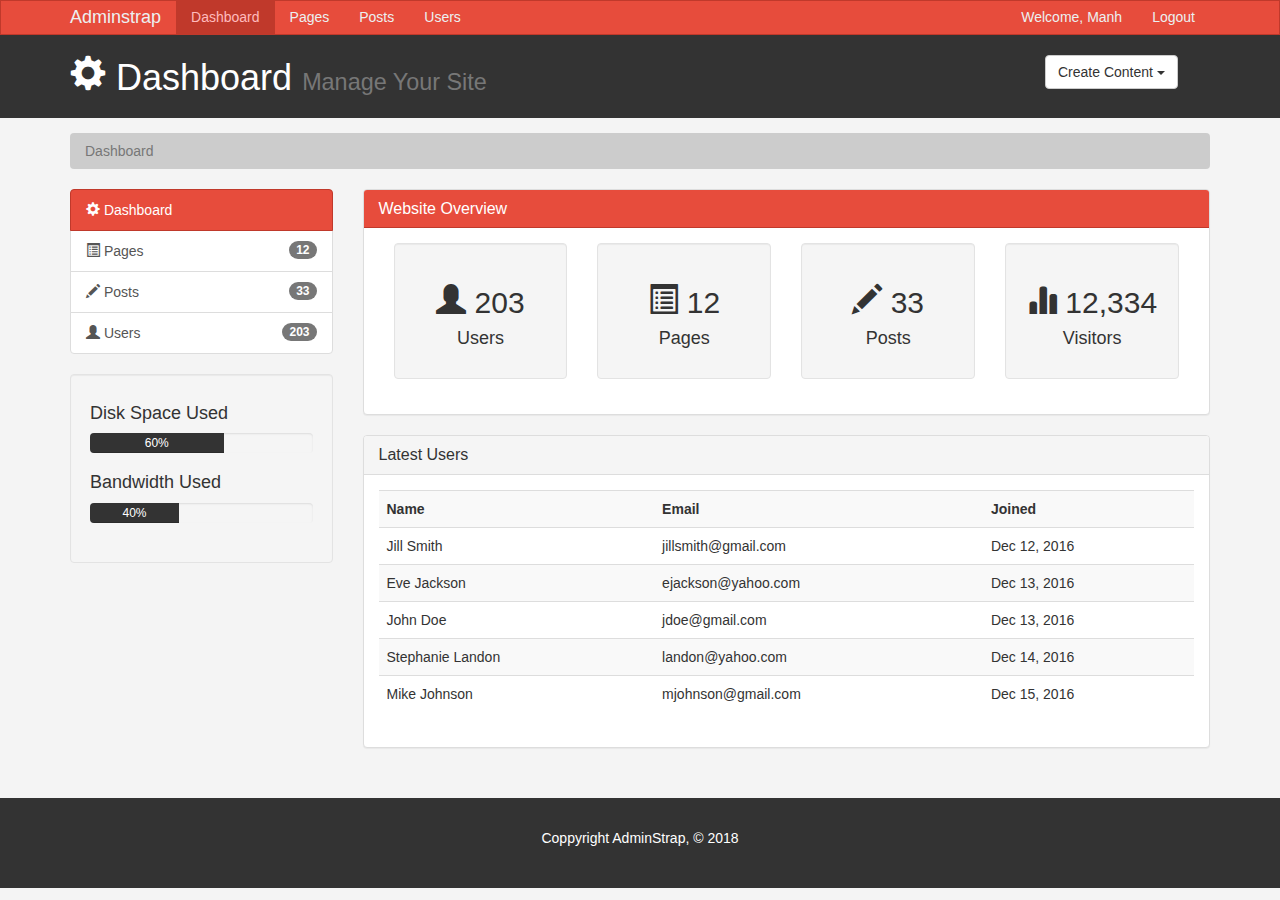
<file: index.html>
<!DOCTYPE html>
<html lang="en">
  <head>
    <meta charset="utf-8">
    <meta http-equiv="X-UA-Compatible" content="IE=edge">
    <meta name="viewport" content="width=device-width, initial-scale=1">
    <title>Admin Area | Dashboard</title>
    <!-- Bootstrap core CSS -->
    <link rel="stylesheet" type="text/css" href="css/bootstrap.min.css">
    <link rel="stylesheet" type="text/css" href="css/style.css">
    <script src="https://cdn.ckeditor.com/4.10.1/standard/ckeditor.js"></script>
</head>
  <body>
    <nav class="navbar navbar-default">
      <div class="container">
        <div class="navbar-header">
          <button type="button" class="navbar-toggle collapsed" data-toggle="collapse" data-target="#navbar" aria-expanded="false" aria-controls="navbar">
            <span class="sr-only">Toggle navigation</span>
            <span class="icon-bar"></span>
            <span class="icon-bar"></span>
            <span class="icon-bar"></span>
          </button>
          <a class="navbar-brand" href="index.html">Adminstrap</a>
        </div>
        <div id="navbar" class="collapse navbar-collapse">
          <ul class="nav navbar-nav">
            <li class="active"><a href="index.html">Dashboard</a></li>
            <li><a href="pages.html">Pages</a></li>
            <li><a href="posts.html">Posts</a></li>
            <li><a href="users.html">Users</a></li>
          </ul>
          <ul class="nav navbar-nav navbar-right">
            <li><a href="#">Welcome, Manh</a></li>
            <li><a href="login.html">Logout</a></li>
          </ul>
        </div><!--/.nav-collapse -->
      </div>
    </nav>

    <header id="header">
      <div class="container">
        <div class="row">
          <div class="col-md-10">
            <h1><span class="glyphicon glyphicon-cog" aria-hidden="true"></span> Dashboard <small>Manage Your Site</small></h1>
          </div>
          <div class="col-md-2">
            <div class="dropdown create">
              <button class="btn btn-default dropdown-toggle" type="button" id="dropdownMenu1" data-toggle="dropdown" aria-haspopup="true" aria-expanded="true">
                Create Content
                <span class="caret"></span>
              </button>
              <ul class="dropdown-menu" aria-labelledby="dropdownMenu1">
                <li><a type="button" data-toggle="modal" data-target="#addPage">Add Page</a></li>
                <li><a href="#">Add Post</a></li>
                <li><a href="#">Add User</a></li>
              </ul>
            </div>
          </div>
        </div>
      </div>
    </header>

    <section id="breadcrumb">
      <div class="container">
        <ol class="breadcrumb">
          <li class="active">Dashboard</li>
        </ol>
      </div>
    </section>

    <section id="main">
      <div class="container">
        <div class="row">
          <div class="col-md-3">
            <div class="list-group">
              <a href="index.html" class="list-group-item active main-color-bg">
                <span class="glyphicon glyphicon-cog" aria-hidden="true"></span> Dashboard
              </a>
              <a href="pages.html" class="list-group-item"><span class="glyphicon glyphicon-list-alt" aria-hidden="true"></span> Pages <span class="badge">12</span></a>
              <a href="posts.html" class="list-group-item"><span class="glyphicon glyphicon-pencil" aria-hidden="true"></span> Posts <span class="badge">33</span></a>
              <a href="users.html" class="list-group-item"><span class="glyphicon glyphicon-user" aria-hidden="true"></span> Users <span class="badge">203</span></a>
            </div>
            <div class="well">
              <h4>Disk Space Used</h4>
              <div class="progress">
                <div class="progress-bar" role="progressbar" aria-valuenow="60" aria-valuemin="0" aria-valuemax="100" style="width: 60%;">60%
                </div>
              </div>
              <h4>Bandwidth Used</h4>
              <div class="progress">
                <div class="progress-bar" role="progressbar" aria-valuenow="40" aria-valuemin="0" aria-valuemax="100" style="width: 40%;">40%
                </div>
              </div>
            </div>
          </div>
          <div class="col-md-9">
            <!-- website overview -->
            <div class="panel panel-default">
              <div class="panel-heading main-color-bg">
                <h3 class="panel-title">Website Overview</h3>
              </div>
              <div class="panel-body">
                <div class="col-md-3">
                  <div class="well dash-box">
                    <h2><span class="glyphicon glyphicon-user" aria-hidden="true"></span> 203</h2>
                    <h4>Users</h4>
                  </div>
                </div>
                <div class="col-md-3">
                  <div class="well dash-box">
                    <h2><span class="glyphicon glyphicon-list-alt" aria-hidden="true"></span> 12</h2>
                    <h4>Pages</h4>
                  </div>
                </div>
                <div class="col-md-3">
                  <div class="well dash-box">
                    <h2><span class="glyphicon glyphicon-pencil" aria-hidden="true"></span> 33</h2>
                    <h4>Posts</h4>
                  </div>
                </div>
                <div class="col-md-3">
                  <div class="well dash-box">
                    <h2><span class="glyphicon glyphicon-stats" aria-hidden="true"></span> 12,334</h2>
                    <h4>Visitors</h4>
                  </div>
                </div>
              </div>
            </div>

            <!-- latest users -->
            <div class="panel panel-default">
              <div class="panel-heading">
                <h3 class="panel-title">Latest Users</h3>
              </div>
              <div class="panel-body">
                <table class="table table-striped table-hover">
                      <tr>
                        <th>Name</th>
                        <th>Email</th>
                        <th>Joined</th>
                      </tr>
                      <tr>
                        <td>Jill Smith</td>
                        <td>jillsmith@gmail.com</td>
                        <td>Dec 12, 2016</td>
                      </tr>
                      <tr>
                        <td>Eve Jackson</td>
                        <td>ejackson@yahoo.com</td>
                        <td>Dec 13, 2016</td>
                      </tr>
                      <tr>
                        <td>John Doe</td>
                        <td>jdoe@gmail.com</td>
                        <td>Dec 13, 2016</td>
                      </tr>
                      <tr>
                        <td>Stephanie Landon</td>
                        <td>landon@yahoo.com</td>
                        <td>Dec 14, 2016</td>
                      </tr>
                      <tr>
                        <td>Mike Johnson</td>
                        <td>mjohnson@gmail.com</td>
                        <td>Dec 15, 2016</td>
                      </tr>
                </table>
              </div>
            </div>
          </div>
        </div>
      </div>
    </section>

    <footer id="footer">
      <p>Coppyright AdminStrap, &copy; 2018</p>
    </footer>

    <!-- modals -->

    <!-- add page -->
    <div class="modal fade" id="addPage" tabindex="-1" role="dialog" aria-labelledby="myModalLabel">
      <div class="modal-dialog" role="document">
        <div class="modal-content">
          <form>
          <div class="modal-header">
            <button type="button" class="close" data-dismiss="modal" aria-label="Close"><span aria-hidden="true">&times;</span></button>
            <h4 class="modal-title" id="myModalLabel">Add Page</h4>
          </div>
          <div class="modal-body">
           <div class="form-group">
              <label>Page Title</label>
              <input type="text" class="form-control" placeholder="Page Title">
            </div>
            <div class="form-group">
              <label>Page Body</label>
              <textarea name="editor1" class="form-control" placeholder="Page Body"></textarea>
            </div>
            <div class="checkbox">
              <label>
                <input type="checkbox"> Published
              </label>
            </div>
            <div class="form-group">
              <label>Meta Tags</label>
              <input type="text" class="form-control" placeholder="Add Some Tags...">
            </div>
            <div class="form-group">
              <label>Meta Description</label>
              <input type="text" class="form-control" placeholder="Add Meta Description...">
            </div>
          </div>
          <div class="modal-footer">
            <button type="button" class="btn btn-default" data-dismiss="modal">Close</button>
            <button type="submit" class="btn btn-primary">Save changes</button>
          </div>
          </form>
        </div>
      </div>
    </div>


    <script>
      CKEDITOR.replace( 'editor1' );
    </script>

    <!-- Bootstrap core JavaScript
    ================================================== -->
    <!-- Placed at the end of the document so the pages load faster -->
    <script src="https://ajax.googleapis.com/ajax/libs/jquery/1.12.4/jquery.min.js"></script>
    <script src="js/bootstrap.min.js"></script>
  </body>
</html>
</file>
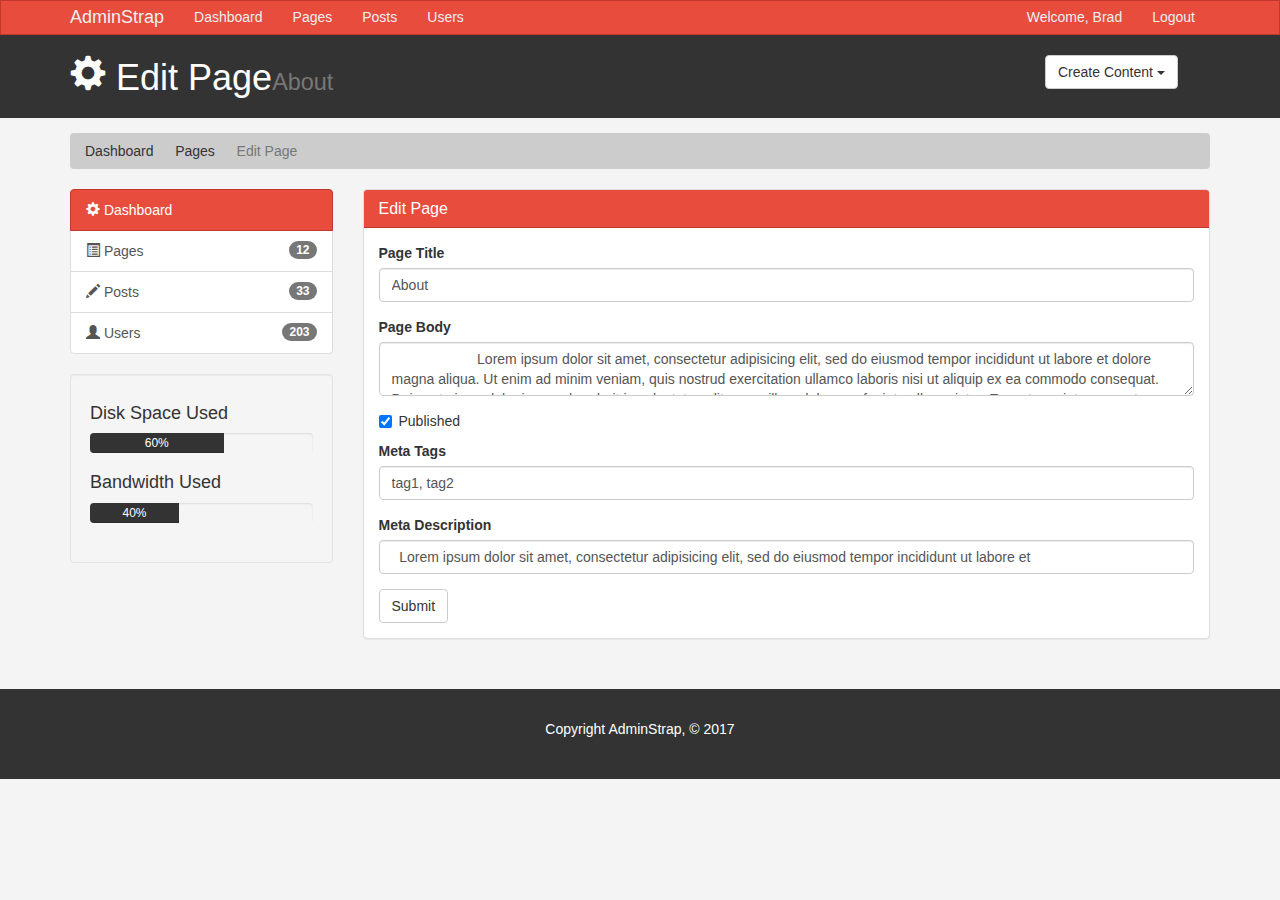
<file: edit.html>
<!DOCTYPE html>
<html lang="en">
  <head>
    <meta charset="utf-8">
    <meta http-equiv="X-UA-Compatible" content="IE=edge">
    <meta name="viewport" content="width=device-width, initial-scale=1">
    <title>Admin Area | Edit Page</title>
    <!-- Bootstrap core CSS -->
    <link href="css/bootstrap.min.css" rel="stylesheet">
    <link href="css/style.css" rel="stylesheet">
    <script src="http://cdn.ckeditor.com/4.6.1/standard/ckeditor.js"></script>
  </head>
  <body>

    <nav class="navbar navbar-default">
      <div class="container">
        <div class="navbar-header">
          <button type="button" class="navbar-toggle collapsed" data-toggle="collapse" data-target="#navbar" aria-expanded="false" aria-controls="navbar">
            <span class="sr-only">Toggle navigation</span>
            <span class="icon-bar"></span>
            <span class="icon-bar"></span>
            <span class="icon-bar"></span>
          </button>
          <a class="navbar-brand" href="index.html">AdminStrap</a>
        </div>
        <div id="navbar" class="collapse navbar-collapse">
          <ul class="nav navbar-nav">
            <li><a href="index.html">Dashboard</a></li>
            <li><a href="pages.html">Pages</a></li>
            <li><a href="posts.html">Posts</a></li>
            <li><a href="users.html">Users</a></li>
          </ul>
          <ul class="nav navbar-nav navbar-right">
            <li><a href="#">Welcome, Brad</a></li>
            <li><a href="login.html">Logout</a></li>
          </ul>
        </div><!--/.nav-collapse -->
      </div>
    </nav>

    <header id="header">
      <div class="container">
        <div class="row">
          <div class="col-md-10">
            <h1><span class="glyphicon glyphicon-cog" aria-hidden="true"></span> Edit Page<small>About</small></h1>
          </div>
          <div class="col-md-2">
            <div class="dropdown create">
              <button class="btn btn-default dropdown-toggle" type="button" id="dropdownMenu1" data-toggle="dropdown" aria-haspopup="true" aria-expanded="true">
                Create Content
                <span class="caret"></span>
              </button>
              <ul class="dropdown-menu" aria-labelledby="dropdownMenu1">
                <li><a type="button" data-toggle="modal" data-target="#addPage">Add Page</a></li>
                <li><a href="#">Add Post</a></li>
                <li><a href="#">Add User</a></li>
              </ul>
            </div>
          </div>
        </div>
      </div>
    </header>

    <section id="breadcrumb">
      <div class="container">
        <ol class="breadcrumb">
          <li><a href="index.html">Dashboard</a></li>
          <li><a href="pages.html">Pages</a></li>
          <li class="active">Edit Page</li>
        </ol>
      </div>
    </section>

    <section id="main">
      <div class="container">
        <div class="row">
          <div class="col-md-3">
            <div class="list-group">
              <a href="index.html" class="list-group-item active main-color-bg">
                <span class="glyphicon glyphicon-cog" aria-hidden="true"></span> Dashboard
              </a>
              <a href="pages.html" class="list-group-item"><span class="glyphicon glyphicon-list-alt" aria-hidden="true"></span> Pages <span class="badge">12</span></a>
              <a href="posts.html" class="list-group-item"><span class="glyphicon glyphicon-pencil" aria-hidden="true"></span> Posts <span class="badge">33</span></a>
              <a href="users.html" class="list-group-item"><span class="glyphicon glyphicon-user" aria-hidden="true"></span> Users <span class="badge">203</span></a>
            </div>

            <div class="well">
              <h4>Disk Space Used</h4>
              <div class="progress">
                  <div class="progress-bar" role="progressbar" aria-valuenow="60" aria-valuemin="0" aria-valuemax="100" style="width: 60%;">
                      60%
              </div>
            </div>
            <h4>Bandwidth Used </h4>
            <div class="progress">
                <div class="progress-bar" role="progressbar" aria-valuenow="40" aria-valuemin="0" aria-valuemax="100" style="width: 40%;">
                    40%
            </div>
          </div>
            </div>
          </div>
          <div class="col-md-9">
            <!-- Website Overview -->
            <div class="panel panel-default">
              <div class="panel-heading main-color-bg">
                <h3 class="panel-title">Edit Page</h3>
              </div>
              <div class="panel-body">
                <form>
                  <div class="form-group">
                    <label>Page Title</label>
                    <input type="text" class="form-control" placeholder="Page Title" value="About">
                  </div>
                  <div class="form-group">
                    <label>Page Body</label>
                    <textarea name="editor1" class="form-control" placeholder="Page Body">
                      Lorem ipsum dolor sit amet, consectetur adipisicing elit, sed do eiusmod tempor incididunt ut labore et dolore magna aliqua. Ut enim ad minim veniam, quis nostrud exercitation ullamco laboris nisi ut aliquip ex ea commodo consequat. Duis aute irure dolor in reprehenderit in voluptate velit esse cillum dolore eu fugiat nulla pariatur. Excepteur sint occaecat cupidatat non proident, sunt in culpa qui officia deserunt mollit anim id est laborum.
                    </textarea>
                  </div>
                  <div class="checkbox">
                    <label>
                      <input type="checkbox" checked> Published
                    </label>
                  </div>
                  <div class="form-group">
                    <label>Meta Tags</label>
                    <input type="text" class="form-control" placeholder="Add Some Tags..." value="tag1, tag2">
                  </div>
                  <div class="form-group">
                    <label>Meta Description</label>
                    <input type="text" class="form-control" placeholder="Add Meta Description..." value="  Lorem ipsum dolor sit amet, consectetur adipisicing elit, sed do eiusmod tempor incididunt ut labore et ">
                  </div>
                  <input type="submit" class="btn btn-default" value="Submit">
                </form>
              </div>
              </div>

          </div>
        </div>
      </div>
    </section>

    <footer id="footer">
      <p>Copyright AdminStrap, &copy; 2017</p>
    </footer>

    <!-- Modals -->

    <!-- Add Page -->
    <div class="modal fade" id="addPage" tabindex="-1" role="dialog" aria-labelledby="myModalLabel">
  <div class="modal-dialog" role="document">
    <div class="modal-content">
      <form>
      <div class="modal-header">
        <button type="button" class="close" data-dismiss="modal" aria-label="Close"><span aria-hidden="true">&times;</span></button>
        <h4 class="modal-title" id="myModalLabel">Add Page</h4>
      </div>
      <div class="modal-body">
        <div class="form-group">
          <label>Page Title</label>
          <input type="text" class="form-control" placeholder="Page Title">
        </div>
        <div class="form-group">
          <label>Page Body</label>
          <textarea name="editor1" class="form-control" placeholder="Page Body"></textarea>
        </div>
        <div class="checkbox">
          <label>
            <input type="checkbox"> Published
          </label>
        </div>
        <div class="form-group">
          <label>Meta Tags</label>
          <input type="text" class="form-control" placeholder="Add Some Tags...">
        </div>
        <div class="form-group">
          <label>Meta Description</label>
          <input type="text" class="form-control" placeholder="Add Meta Description...">
        </div>
      </div>
      <div class="modal-footer">
        <button type="button" class="btn btn-default" data-dismiss="modal">Close</button>
        <button type="submit" class="btn btn-primary">Save changes</button>
      </div>
    </form>
    </div>
  </div>
</div>

  <script>
     CKEDITOR.replace( 'editor1' );
 </script>

    <!-- Bootstrap core JavaScript
    ================================================== -->
    <!-- Placed at the end of the document so the pages load faster -->
    <script src="https://ajax.googleapis.com/ajax/libs/jquery/1.12.4/jquery.min.js"></script>
    <script src="js/bootstrap.min.js"></script>
  </body>
</html>
</file>
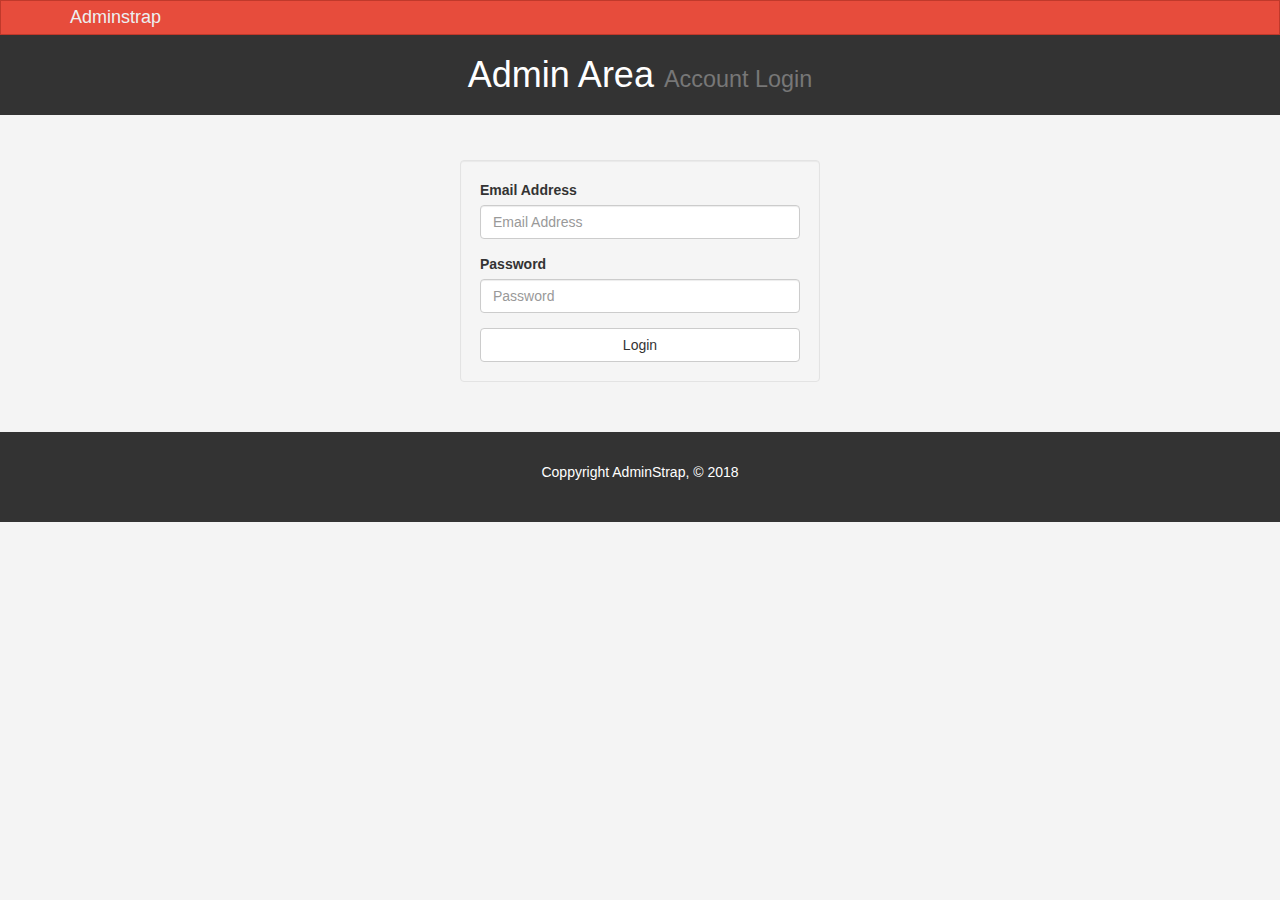
<file: login.html>
<!DOCTYPE html>
<html lang="en">
  <head>
    <meta charset="utf-8">
    <meta http-equiv="X-UA-Compatible" content="IE=edge">
    <meta name="viewport" content="width=device-width, initial-scale=1">
    <title>Admin Area | Account Login</title>
    <!-- Bootstrap core CSS -->
    <link rel="stylesheet" type="text/css" href="css/bootstrap.min.css">
    <link rel="stylesheet" type="text/css" href="css/style.css">
    <script src="https://cdn.ckeditor.com/4.10.1/standard/ckeditor.js"></script>
</head>
  <body>
    <nav class="navbar navbar-default">
      <div class="container">
        <div class="navbar-header">
          <button type="button" class="navbar-toggle collapsed" data-toggle="collapse" data-target="#navbar" aria-expanded="false" aria-controls="navbar">
            <span class="sr-only">Toggle navigation</span>
            <span class="icon-bar"></span>
            <span class="icon-bar"></span>
            <span class="icon-bar"></span>
          </button>
          <a class="navbar-brand" href="index.html">Adminstrap</a>
        </div>
        <div id="navbar" class="collapse navbar-collapse">
        
        </div><!--/.nav-collapse -->
      </div>
    </nav>

    <header id="header">
      <div class="container">
        <div class="row">
          <div class="col-md-12">
            <h1 class="text-center"> Admin Area <small>Account Login</small></h1>
          </div>
        </div>
      </div>
    </header>


    <section id="main">
      <div class="container">
        <div class="row">
          <div class="col-md-4 col-md-offset-4">
            <form id="login" action="index.html" class="well">
              <div class="form-group">
                <label>Email Address</label>
                <input type="email" class="form-control" placeholder="Email Address">
              </div>
              <div class="form-group">
                <label>Password</label>
                <input type="password" class="form-control" placeholder="Password">
              </div>
              <button type="submit" class="btn btn-default btn-block">Login</button>
            </form>
          </div>
        </div>
      </div>
    </section>

    <footer id="footer">
      <p>Coppyright AdminStrap, &copy; 2018</p>
    </footer>


    <script>
      CKEDITOR.replace( 'editor1' );
    </script>

    <!-- Bootstrap core JavaScript
    ================================================== -->
    <!-- Placed at the end of the document so the pages load faster -->
    <script src="https://ajax.googleapis.com/ajax/libs/jquery/1.12.4/jquery.min.js"></script>
    <script src="js/bootstrap.min.js"></script>
  </body>
</html>
</file>
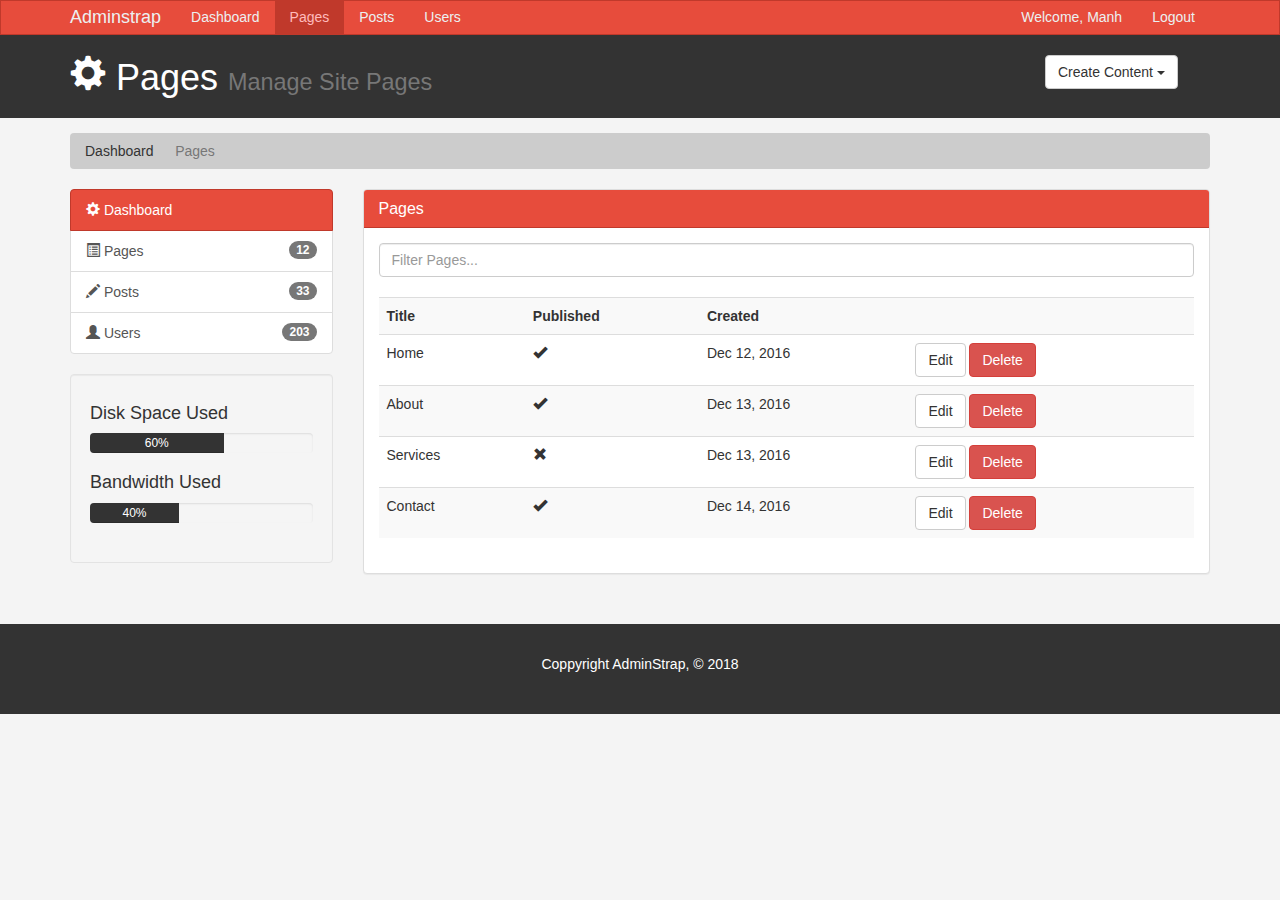
<file: pages.html>
<!DOCTYPE html>
<html lang="en">
  <head>
    <meta charset="utf-8">
    <meta http-equiv="X-UA-Compatible" content="IE=edge">
    <meta name="viewport" content="width=device-width, initial-scale=1">
    <title>Admin Area | Pages</title>
    <!-- Bootstrap core CSS -->
    <link rel="stylesheet" type="text/css" href="css/bootstrap.min.css">
    <link rel="stylesheet" type="text/css" href="css/style.css">
    <script src="https://cdn.ckeditor.com/4.10.1/standard/ckeditor.js"></script>
</head>
  <body>
    <nav class="navbar navbar-default">
      <div class="container">
        <div class="navbar-header">
          <button type="button" class="navbar-toggle collapsed" data-toggle="collapse" data-target="#navbar" aria-expanded="false" aria-controls="navbar">
            <span class="sr-only">Toggle navigation</span>
            <span class="icon-bar"></span>
            <span class="icon-bar"></span>
            <span class="icon-bar"></span>
          </button>
          <a class="navbar-brand" href="index.html">Adminstrap</a>
        </div>
        <div id="navbar" class="collapse navbar-collapse">
          <ul class="nav navbar-nav">
            <li><a href="index.html">Dashboard</a></li>
            <li class="active"><a href="pages.html">Pages</a></li>
            <li><a href="posts.html">Posts</a></li>
            <li><a href="users.html">Users</a></li>
          </ul>
          <ul class="nav navbar-nav navbar-right">
            <li><a href="#">Welcome, Manh</a></li>
            <li><a href="login.html">Logout</a></li>
          </ul>
        </div><!--/.nav-collapse -->
      </div>
    </nav>

    <header id="header">
      <div class="container">
        <div class="row">
          <div class="col-md-10">
            <h1><span class="glyphicon glyphicon-cog" aria-hidden="true"></span> Pages <small>Manage Site Pages</small></h1>
          </div>
          <div class="col-md-2">
            <div class="dropdown create">
              <button class="btn btn-default dropdown-toggle" type="button" id="dropdownMenu1" data-toggle="dropdown" aria-haspopup="true" aria-expanded="true">
                Create Content
                <span class="caret"></span>
              </button>
              <ul class="dropdown-menu" aria-labelledby="dropdownMenu1">
                <li><a type="button" data-toggle="modal" data-target="#addPage">Add Page</a></li>
                <li><a href="#">Add Post</a></li>
                <li><a href="#">Add User</a></li>
              </ul>
            </div>
          </div>
        </div>
      </div>
    </header>

    <section id="breadcrumb">
      <div class="container">
        <ol class="breadcrumb">
          <li><a href="index.html">Dashboard</a></li>
          <li class="active">Pages</li>
        </ol>
      </div>
    </section>

    <section id="main">
      <div class="container">
        <div class="row">
          <div class="col-md-3">
            <div class="list-group">
              <a href="index.html" class="list-group-item active main-color-bg">
                <span class="glyphicon glyphicon-cog" aria-hidden="true"></span> Dashboard
              </a>
              <a href="pages.html" class="list-group-item"><span class="glyphicon glyphicon-list-alt" aria-hidden="true"></span> Pages <span class="badge">12</span></a>
              <a href="posts.html" class="list-group-item"><span class="glyphicon glyphicon-pencil" aria-hidden="true"></span> Posts <span class="badge">33</span></a>
              <a href="users.html" class="list-group-item"><span class="glyphicon glyphicon-user" aria-hidden="true"></span> Users <span class="badge">203</span></a>
            </div>
            <div class="well">
              <h4>Disk Space Used</h4>
              <div class="progress">
                <div class="progress-bar" role="progressbar" aria-valuenow="60" aria-valuemin="0" aria-valuemax="100" style="width: 60%;">60%
                </div>
              </div>
              <h4>Bandwidth Used</h4>
              <div class="progress">
                <div class="progress-bar" role="progressbar" aria-valuenow="40" aria-valuemin="0" aria-valuemax="100" style="width: 40%;">40%
                </div>
              </div>
            </div>
          </div>
          <div class="col-md-9">
            <!-- website overview -->
            <div class="panel panel-default">
              <div class="panel-heading main-color-bg">
                <h3 class="panel-title">Pages</h3>
              </div>
              <div class="panel-body">
                <div class="row">
                  <div class="col-md-12">
                    <input class="form-control" type="text" placeholder="Filter Pages...">
                  </div>
                </div>
                <br>
                <table class="table table-striped table-hover">
                      <tr>
                        <th>Title</th>
                        <th>Published</th>
                        <th>Created</th>
                        <th></th>
                      </tr>
                      <tr>
                        <td>Home</td>
                        <td><span class="glyphicon glyphicon-ok" aria-hidden="true"></span></td>
                        <td>Dec 12, 2016</td>
                        <td><a class="btn btn-default" href="edit.html">Edit</a> <a class="btn btn-danger" href="#">Delete</a></td>
                      </tr>
                      <tr>
                        <td>About</td>
                        <td><span class="glyphicon glyphicon-ok" aria-hidden="true"></span></td>
                        <td>Dec 13, 2016</td>
                        <td><a class="btn btn-default" href="edit.html">Edit</a> <a class="btn btn-danger" href="#">Delete</a></td>
                      </tr>
                      <tr>
                        <td>Services</td>
                        <td><span class="glyphicon glyphicon-remove" aria-hidden="true"></span></td>
                        <td>Dec 13, 2016</td>
                        <td><a class="btn btn-default" href="edit.html">Edit</a> <a class="btn btn-danger" href="#">Delete</a></td>
                      </tr>
                      <tr>
                        <td>Contact</td>
                        <td><span class="glyphicon glyphicon-ok" aria-hidden="true"></span></td>
                        <td>Dec 14, 2016</td>
                        <td><a class="btn btn-default" href="edit.html">Edit</a> <a class="btn btn-danger" href="#">Delete</a></td>
                      </tr>
                    </table>
              </div>
            </div>

          </div>
        </div>
      </div>
    </section>

    <footer id="footer">
      <p>Coppyright AdminStrap, &copy; 2018</p>
    </footer>

    <!-- modals -->

    <!-- add page -->
    <div class="modal fade" id="addPage" tabindex="-1" role="dialog" aria-labelledby="myModalLabel">
      <div class="modal-dialog" role="document">
        <div class="modal-content">
          <form>
          <div class="modal-header">
            <button type="button" class="close" data-dismiss="modal" aria-label="Close"><span aria-hidden="true">&times;</span></button>
            <h4 class="modal-title" id="myModalLabel">Add Page</h4>
          </div>
          <div class="modal-body">
           <div class="form-group">
              <label>Page Title</label>
              <input type="text" class="form-control" placeholder="Page Title">
            </div>
            <div class="form-group">
              <label>Page Body</label>
              <textarea name="editor1" class="form-control" placeholder="Page Body"></textarea>
            </div>
            <div class="checkbox">
              <label>
                <input type="checkbox"> Published
              </label>
            </div>
            <div class="form-group">
              <label>Meta Tags</label>
              <input type="text" class="form-control" placeholder="Add Some Tags...">
            </div>
            <div class="form-group">
              <label>Meta Description</label>
              <input type="text" class="form-control" placeholder="Add Meta Description...">
            </div>
          </div>
          <div class="modal-footer">
            <button type="button" class="btn btn-default" data-dismiss="modal">Close</button>
            <button type="submit" class="btn btn-primary">Save changes</button>
          </div>
          </form>
        </div>
      </div>
    </div>


    <script>
      CKEDITOR.replace( 'editor1' );
    </script>

    <!-- Bootstrap core JavaScript
    ================================================== -->
    <!-- Placed at the end of the document so the pages load faster -->
    <script src="https://ajax.googleapis.com/ajax/libs/jquery/1.12.4/jquery.min.js"></script>
    <script src="js/bootstrap.min.js"></script>
  </body>
</html>
</file>
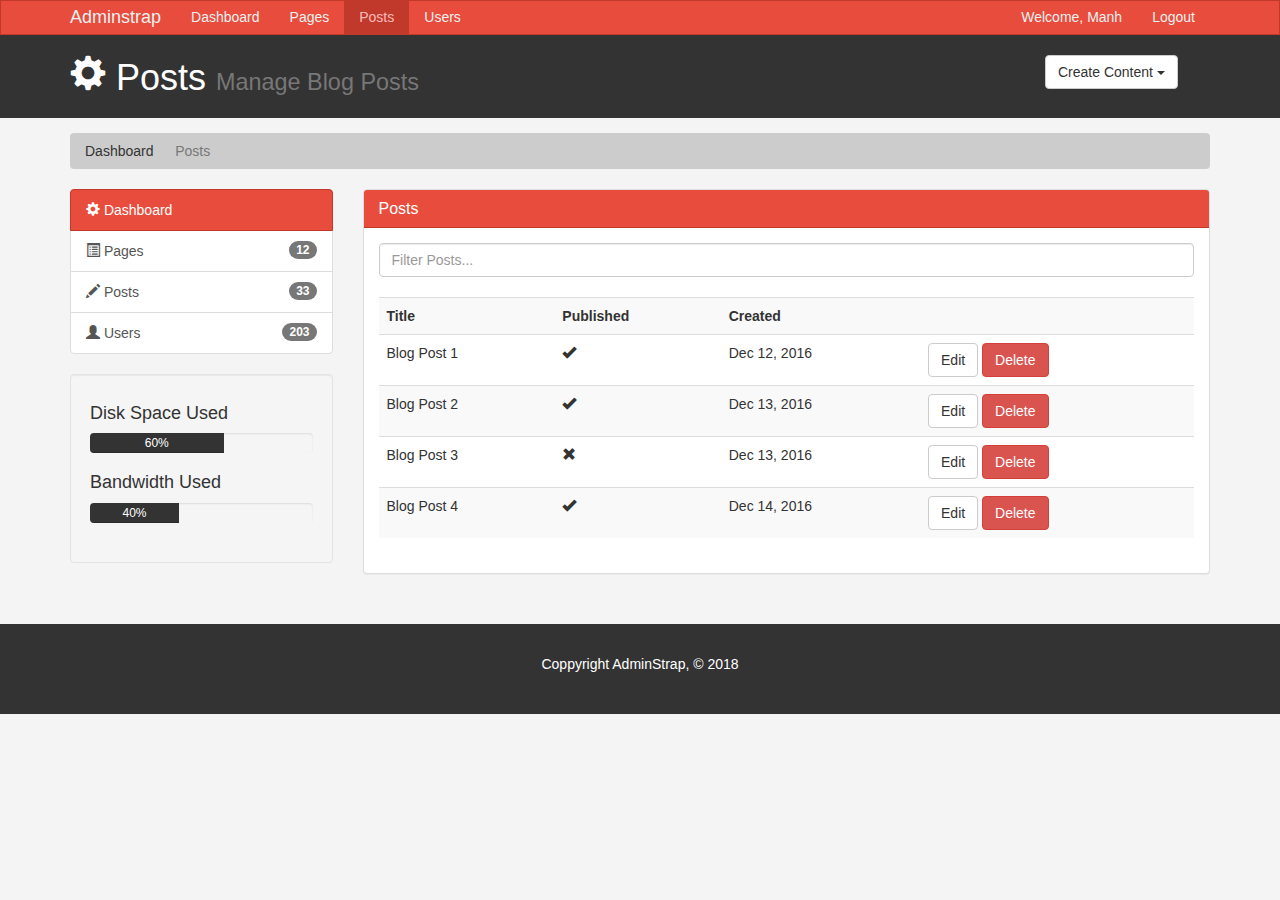
<file: posts.html>
<!DOCTYPE html>
<html lang="en">
  <head>
    <meta charset="utf-8">
    <meta http-equiv="X-UA-Compatible" content="IE=edge">
    <meta name="viewport" content="width=device-width, initial-scale=1">
    <title>Admin Area | Posts</title>
    <!-- Bootstrap core CSS -->
    <link rel="stylesheet" type="text/css" href="css/bootstrap.min.css">
    <link rel="stylesheet" type="text/css" href="css/style.css">
    <script src="https://cdn.ckeditor.com/4.10.1/standard/ckeditor.js"></script>
</head>
  <body>
    <nav class="navbar navbar-default">
      <div class="container">
        <div class="navbar-header">
          <button type="button" class="navbar-toggle collapsed" data-toggle="collapse" data-target="#navbar" aria-expanded="false" aria-controls="navbar">
            <span class="sr-only">Toggle navigation</span>
            <span class="icon-bar"></span>
            <span class="icon-bar"></span>
            <span class="icon-bar"></span>
          </button>
          <a class="navbar-brand" href="index.html">Adminstrap</a>
        </div>
        <div id="navbar" class="collapse navbar-collapse">
          <ul class="nav navbar-nav">
            <li><a href="index.html">Dashboard</a></li>
            <li><a href="pages.html">Pages</a></li>
            <li class="active"><a href="posts.html">Posts</a></li>
            <li><a href="users.html">Users</a></li>
          </ul>
          <ul class="nav navbar-nav navbar-right">
            <li><a href="#">Welcome, Manh</a></li>
            <li><a href="login.html">Logout</a></li>
          </ul>
        </div><!--/.nav-collapse -->
      </div>
    </nav>

    <header id="header">
      <div class="container">
        <div class="row">
          <div class="col-md-10">
            <h1><span class="glyphicon glyphicon-cog" aria-hidden="true"></span> Posts <small>Manage Blog Posts</small></h1>
          </div>
          <div class="col-md-2">
            <div class="dropdown create">
              <button class="btn btn-default dropdown-toggle" type="button" id="dropdownMenu1" data-toggle="dropdown" aria-haspopup="true" aria-expanded="true">
                Create Content
                <span class="caret"></span>
              </button>
              <ul class="dropdown-menu" aria-labelledby="dropdownMenu1">
                <li><a type="button" data-toggle="modal" data-target="#addPage">Add Page</a></li>
                <li><a href="#">Add Post</a></li>
                <li><a href="#">Add User</a></li>
              </ul>
            </div>
          </div>
        </div>
      </div>
    </header>

    <section id="breadcrumb">
      <div class="container">
        <ol class="breadcrumb">
          <li><a href="index.html">Dashboard</a></li>
          <li class="active">Posts</li>
        </ol>
      </div>
    </section>

    <section id="main">
      <div class="container">
        <div class="row">
          <div class="col-md-3">
            <div class="list-group">
              <a href="index.html" class="list-group-item active main-color-bg">
                <span class="glyphicon glyphicon-cog" aria-hidden="true"></span> Dashboard
              </a>
              <a href="pages.html" class="list-group-item"><span class="glyphicon glyphicon-list-alt" aria-hidden="true"></span> Pages <span class="badge">12</span></a>
              <a href="posts.html" class="list-group-item"><span class="glyphicon glyphicon-pencil" aria-hidden="true"></span> Posts <span class="badge">33</span></a>
              <a href="users.html" class="list-group-item"><span class="glyphicon glyphicon-user" aria-hidden="true"></span> Users <span class="badge">203</span></a>
            </div>
            <div class="well">
              <h4>Disk Space Used</h4>
              <div class="progress">
                <div class="progress-bar" role="progressbar" aria-valuenow="60" aria-valuemin="0" aria-valuemax="100" style="width: 60%;">60%
                </div>
              </div>
              <h4>Bandwidth Used</h4>
              <div class="progress">
                <div class="progress-bar" role="progressbar" aria-valuenow="40" aria-valuemin="0" aria-valuemax="100" style="width: 40%;">40%
                </div>
              </div>
            </div>
          </div>
          <div class="col-md-9">
            <!-- website overview -->
            <div class="panel panel-default">
              <div class="panel-heading main-color-bg">
                <h3 class="panel-title">Posts</h3>
              </div>
              <div class="panel-body">
                <div class="row">
                  <div class="col-md-12">
                    <input class="form-control" type="text" placeholder="Filter Posts...">
                  </div>
                </div>
                <br>
                <table class="table table-striped table-hover">
                      <tr>
                        <th>Title</th>
                        <th>Published</th>
                        <th>Created</th>
                        <th></th>
                      </tr>
                      <tr>
                        <td>Blog Post 1</td>
                        <td><span class="glyphicon glyphicon-ok" aria-hidden="true"></span></td>
                        <td>Dec 12, 2016</td>
                        <td><a class="btn btn-default" href="edit.html">Edit</a> <a class="btn btn-danger" href="#">Delete</a></td>
                      </tr>
                      <tr>
                        <td>Blog Post 2</td>
                        <td><span class="glyphicon glyphicon-ok" aria-hidden="true"></span></td>
                        <td>Dec 13, 2016</td>
                        <td><a class="btn btn-default" href="edit.html">Edit</a> <a class="btn btn-danger" href="#">Delete</a></td>
                      </tr>
                      <tr>
                        <td>Blog Post 3</td>
                        <td><span class="glyphicon glyphicon-remove" aria-hidden="true"></span></td>
                        <td>Dec 13, 2016</td>
                        <td><a class="btn btn-default" href="edit.html">Edit</a> <a class="btn btn-danger" href="#">Delete</a></td>
                      </tr>
                      <tr>
                        <td>Blog Post 4</td>
                        <td><span class="glyphicon glyphicon-ok" aria-hidden="true"></span></td>
                        <td>Dec 14, 2016</td>
                        <td><a class="btn btn-default" href="edit.html">Edit</a> <a class="btn btn-danger" href="#">Delete</a></td>
                      </tr>
                  </table>
              </div>
            </div>

          </div>
        </div>
      </div>
    </section>

    <footer id="footer">
      <p>Coppyright AdminStrap, &copy; 2018</p>
    </footer>

    <!-- modals -->

    <!-- add page -->
    <div class="modal fade" id="addPage" tabindex="-1" role="dialog" aria-labelledby="myModalLabel">
      <div class="modal-dialog" role="document">
        <div class="modal-content">
          <form>
          <div class="modal-header">
            <button type="button" class="close" data-dismiss="modal" aria-label="Close"><span aria-hidden="true">&times;</span></button>
            <h4 class="modal-title" id="myModalLabel">Add Page</h4>
          </div>
          <div class="modal-body">
           <div class="form-group">
              <label>Page Title</label>
              <input type="text" class="form-control" placeholder="Page Title">
            </div>
            <div class="form-group">
              <label>Page Body</label>
              <textarea name="editor1" class="form-control" placeholder="Page Body"></textarea>
            </div>
            <div class="checkbox">
              <label>
                <input type="checkbox"> Published
              </label>
            </div>
            <div class="form-group">
              <label>Meta Tags</label>
              <input type="text" class="form-control" placeholder="Add Some Tags...">
            </div>
            <div class="form-group">
              <label>Meta Description</label>
              <input type="text" class="form-control" placeholder="Add Meta Description...">
            </div>
          </div>
          <div class="modal-footer">
            <button type="button" class="btn btn-default" data-dismiss="modal">Close</button>
            <button type="submit" class="btn btn-primary">Save changes</button>
          </div>
          </form>
        </div>
      </div>
    </div>


    <script>
      CKEDITOR.replace( 'editor1' );
    </script>

    <!-- Bootstrap core JavaScript
    ================================================== -->
    <!-- Placed at the end of the document so the pages load faster -->
    <script src="https://ajax.googleapis.com/ajax/libs/jquery/1.12.4/jquery.min.js"></script>
    <script src="js/bootstrap.min.js"></script>
  </body>
</html>
</file>
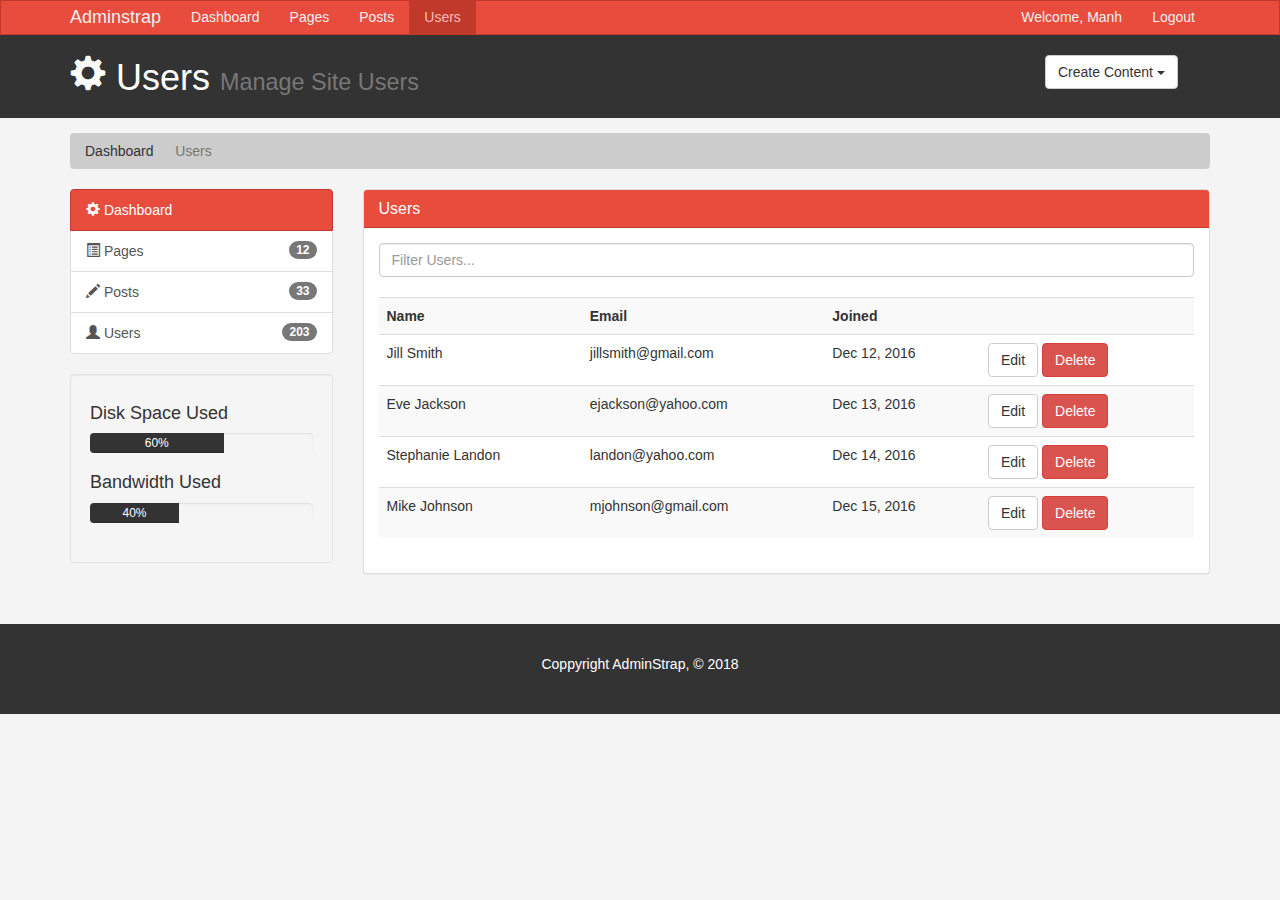
<file: users.html>
<!DOCTYPE html>
<html lang="en">
  <head>
    <meta charset="utf-8">
    <meta http-equiv="X-UA-Compatible" content="IE=edge">
    <meta name="viewport" content="width=device-width, initial-scale=1">
    <title>Admin Area | Users</title>
    <!-- Bootstrap core CSS -->
    <link rel="stylesheet" type="text/css" href="css/bootstrap.min.css">
    <link rel="stylesheet" type="text/css" href="css/style.css">
    <script src="https://cdn.ckeditor.com/4.10.1/standard/ckeditor.js"></script>
</head>
  <body>
    <nav class="navbar navbar-default">
      <div class="container">
        <div class="navbar-header">
          <button type="button" class="navbar-toggle collapsed" data-toggle="collapse" data-target="#navbar" aria-expanded="false" aria-controls="navbar">
            <span class="sr-only">Toggle navigation</span>
            <span class="icon-bar"></span>
            <span class="icon-bar"></span>
            <span class="icon-bar"></span>
          </button>
          <a class="navbar-brand" href="index.html">Adminstrap</a>
        </div>
        <div id="navbar" class="collapse navbar-collapse">
          <ul class="nav navbar-nav">
            <li><a href="index.html">Dashboard</a></li>
            <li><a href="pages.html">Pages</a></li>
            <li><a href="posts.html">Posts</a></li>
            <li class="active"><a href="users.html">Users</a></li>
          </ul>
          <ul class="nav navbar-nav navbar-right">
            <li><a href="#">Welcome, Manh</a></li>
            <li><a href="login.html">Logout</a></li>
          </ul>
        </div><!--/.nav-collapse -->
      </div>
    </nav>

    <header id="header">
      <div class="container">
        <div class="row">
          <div class="col-md-10">
            <h1><span class="glyphicon glyphicon-cog" aria-hidden="true"></span> Users <small>Manage Site Users</small></h1>
          </div>
          <div class="col-md-2">
            <div class="dropdown create">
              <button class="btn btn-default dropdown-toggle" type="button" id="dropdownMenu1" data-toggle="dropdown" aria-haspopup="true" aria-expanded="true">
                Create Content
                <span class="caret"></span>
              </button>
              <ul class="dropdown-menu" aria-labelledby="dropdownMenu1">
                <li><a type="button" data-toggle="modal" data-target="#addPage">Add Page</a></li>
                <li><a href="#">Add Post</a></li>
                <li><a href="#">Add User</a></li>
              </ul>
            </div>
          </div>
        </div>
      </div>
    </header>

    <section id="breadcrumb">
      <div class="container">
        <ol class="breadcrumb">
          <li><a href="index.html">Dashboard</a></li>
          <li class="active">Users</li>
        </ol>
      </div>
    </section>

    <section id="main">
      <div class="container">
        <div class="row">
          <div class="col-md-3">
            <div class="list-group">
              <a href="index.html" class="list-group-item active main-color-bg">
                <span class="glyphicon glyphicon-cog" aria-hidden="true"></span> Dashboard
              </a>
              <a href="pages.html" class="list-group-item"><span class="glyphicon glyphicon-list-alt" aria-hidden="true"></span> Pages <span class="badge">12</span></a>
              <a href="posts.html" class="list-group-item"><span class="glyphicon glyphicon-pencil" aria-hidden="true"></span> Posts <span class="badge">33</span></a>
              <a href="users.html" class="list-group-item"><span class="glyphicon glyphicon-user" aria-hidden="true"></span> Users <span class="badge">203</span></a>
            </div>
            <div class="well">
              <h4>Disk Space Used</h4>
              <div class="progress">
                <div class="progress-bar" role="progressbar" aria-valuenow="60" aria-valuemin="0" aria-valuemax="100" style="width: 60%;">60%
                </div>
              </div>
              <h4>Bandwidth Used</h4>
              <div class="progress">
                <div class="progress-bar" role="progressbar" aria-valuenow="40" aria-valuemin="0" aria-valuemax="100" style="width: 40%;">40%
                </div>
              </div>
            </div>
          </div>
          <div class="col-md-9">
            <!-- website overview -->
            <div class="panel panel-default">
              <div class="panel-heading main-color-bg">
                <h3 class="panel-title">Users</h3>
              </div>
              <div class="panel-body">
                <div class="row">
                  <div class="col-md-12">
                    <input class="form-control" type="text" placeholder="Filter Users...">
                  </div>
                </div>
                                <br>
                <table class="table table-striped table-hover">
                      <tr>
                        <th>Name</th>
                        <th>Email</th>
                        <th>Joined</th>
                        <th></th>
                      </tr>
                      <tr>
                        <td>Jill Smith</td>
                        <td>jillsmith@gmail.com</td>
                        <td>Dec 12, 2016</td>
                        <td><a class="btn btn-default" href="edit.html">Edit</a> <a class="btn btn-danger" href="#">Delete</a></td>
                      </tr>
                      <tr>
                        <td>Eve Jackson</td>
                        <td>ejackson@yahoo.com</td>
                        <td>Dec 13, 2016</td>
                        <td><a class="btn btn-default" href="edit.html">Edit</a> <a class="btn btn-danger" href="#">Delete</a></td>
                      </tr>
                      <tr>
                       <td>Stephanie Landon</td>
                        <td>landon@yahoo.com</td>
                        <td>Dec 14, 2016</td>
                        <td><a class="btn btn-default" href="edit.html">Edit</a> <a class="btn btn-danger" href="#">Delete</a></td>
                      </tr>
                      <tr>
                        <td>Mike Johnson</td>
                        <td>mjohnson@gmail.com</td>
                        <td>Dec 15, 2016</td>
                        <td><a class="btn btn-default" href="edit.html">Edit</a> <a class="btn btn-danger" href="#">Delete</a></td>
                      </tr>
                </table>
              </div>
            </div>

          </div>
        </div>
      </div>
    </section>

    <footer id="footer">
      <p>Coppyright AdminStrap, &copy; 2018</p>
    </footer>

    <!-- modals -->

    <!-- add page -->
    <div class="modal fade" id="addPage" tabindex="-1" role="dialog" aria-labelledby="myModalLabel">
      <div class="modal-dialog" role="document">
        <div class="modal-content">
          <form>
          <div class="modal-header">
            <button type="button" class="close" data-dismiss="modal" aria-label="Close"><span aria-hidden="true">&times;</span></button>
            <h4 class="modal-title" id="myModalLabel">Add Page</h4>
          </div>
          <div class="modal-body">
           <div class="form-group">
              <label>Page Title</label>
              <input type="text" class="form-control" placeholder="Page Title">
            </div>
            <div class="form-group">
              <label>Page Body</label>
              <textarea name="editor1" class="form-control" placeholder="Page Body"></textarea>
            </div>
            <div class="checkbox">
              <label>
                <input type="checkbox"> Published
              </label>
            </div>
            <div class="form-group">
              <label>Meta Tags</label>
              <input type="text" class="form-control" placeholder="Add Some Tags...">
            </div>
            <div class="form-group">
              <label>Meta Description</label>
              <input type="text" class="form-control" placeholder="Add Meta Description...">
            </div>
          </div>
          <div class="modal-footer">
            <button type="button" class="btn btn-default" data-dismiss="modal">Close</button>
            <button type="submit" class="btn btn-primary">Save changes</button>
          </div>
          </form>
        </div>
      </div>
    </div>


    <script>
      CKEDITOR.replace( 'editor1' );
    </script>

    <!-- Bootstrap core JavaScript
    ================================================== -->
    <!-- Placed at the end of the document so the pages load faster -->
    <script src="https://ajax.googleapis.com/ajax/libs/jquery/1.12.4/jquery.min.js"></script>
    <script src="js/bootstrap.min.js"></script>
  </body>
</html>
</file>
<file: css/style.css>
body{
	background: #f4f4f4;
}
/* NAVBAR */
.navbar{
	min-height: 33px !important;
	margin-bottom: 0;
	border-radius: 0;
}

.navbar-nav > li > a, .navbar-brand{
	padding-top: 6px !important;
	padding-bottom: 0 !important;
	height: 33px;
}

.navbar-default {
  background-color: #e74c3c;
  border-color: #c0392b;
}
.navbar-default .navbar-brand {
  color: #ecf0f1;
}
.navbar-default .navbar-brand:hover,
.navbar-default .navbar-brand:focus {
  color: #ffbbbc;
}
.navbar-default .navbar-text {
  color: #ecf0f1;
}
.navbar-default .navbar-nav > li > a {
  color: #ecf0f1;
}
.navbar-default .navbar-nav > li > a:hover,
.navbar-default .navbar-nav > li > a:focus {
  color: #ffbbbc;
}
.navbar-default .navbar-nav > .active > a,
.navbar-default .navbar-nav > .active > a:hover,
.navbar-default .navbar-nav > .active > a:focus {
  color: #ffbbbc;
  background-color: #c0392b;
}
.navbar-default .navbar-nav > .open > a,
.navbar-default .navbar-nav > .open > a:hover,
.navbar-default .navbar-nav > .open > a:focus {
  color: #ffbbbc;
  background-color: #c0392b;
}
.navbar-default .navbar-toggle {
  border-color: #c0392b;
}
.navbar-default .navbar-toggle:hover,
.navbar-default .navbar-toggle:focus {
  background-color: #c0392b;
}
.navbar-default .navbar-toggle .icon-bar {
  background-color: #ecf0f1;
}
.navbar-default .navbar-collapse,
.navbar-default .navbar-form {
  border-color: #ecf0f1;
}
.navbar-default .navbar-link {
  color: #ecf0f1;
}
.navbar-default .navbar-link:hover {
  color: #ffbbbc;
}

/* CUSTOM */
.main-color-bg{
	background-color: #e74c3c !important;
  	border-color: #c0392b !important;
  	color: #ffffff !important;
}

/* HEADER */
#header{
	background: #333333;
	color: #ffffff;
	padding-bottom: 10px;
	margin-bottom: 15px;
}

#header .create{
	padding-top: 20px;
}

/* Breadcrumb */
.breadcrumb{
	background: #cccccc;
	color: #333333;
}

.breadcrumb a{
	color: #333333;
}

/* progress bars */
.progress-bar{
	background: #333333;
	color: #ffffff;
}

.dash-box{
	text-align: center;
}

#login{
	margin-top: 30px;
}

/* footer */
#footer{
	background: #333333;
	color: #ffffff;
	text-align: center;
	padding: 30px;
	margin-top: 30px;
}

@media (max-width: 767px) {
  .navbar-default .navbar-nav .open .dropdown-menu > li > a {
    color: #ecf0f1;
  }
  .navbar-default .navbar-nav .open .dropdown-menu > li > a:hover,
  .navbar-default .navbar-nav .open .dropdown-menu > li > a:focus {
    color: #ffbbbc;
  }
  .navbar-default .navbar-nav .open .dropdown-menu > .active > a,
  .navbar-default .navbar-nav .open .dropdown-menu > .active > a:hover,
  .navbar-default .navbar-nav .open .dropdown-menu > .active > a:focus {
    color: #ffbbbc;
    background-color: #c0392b;
  }
}
</file>
